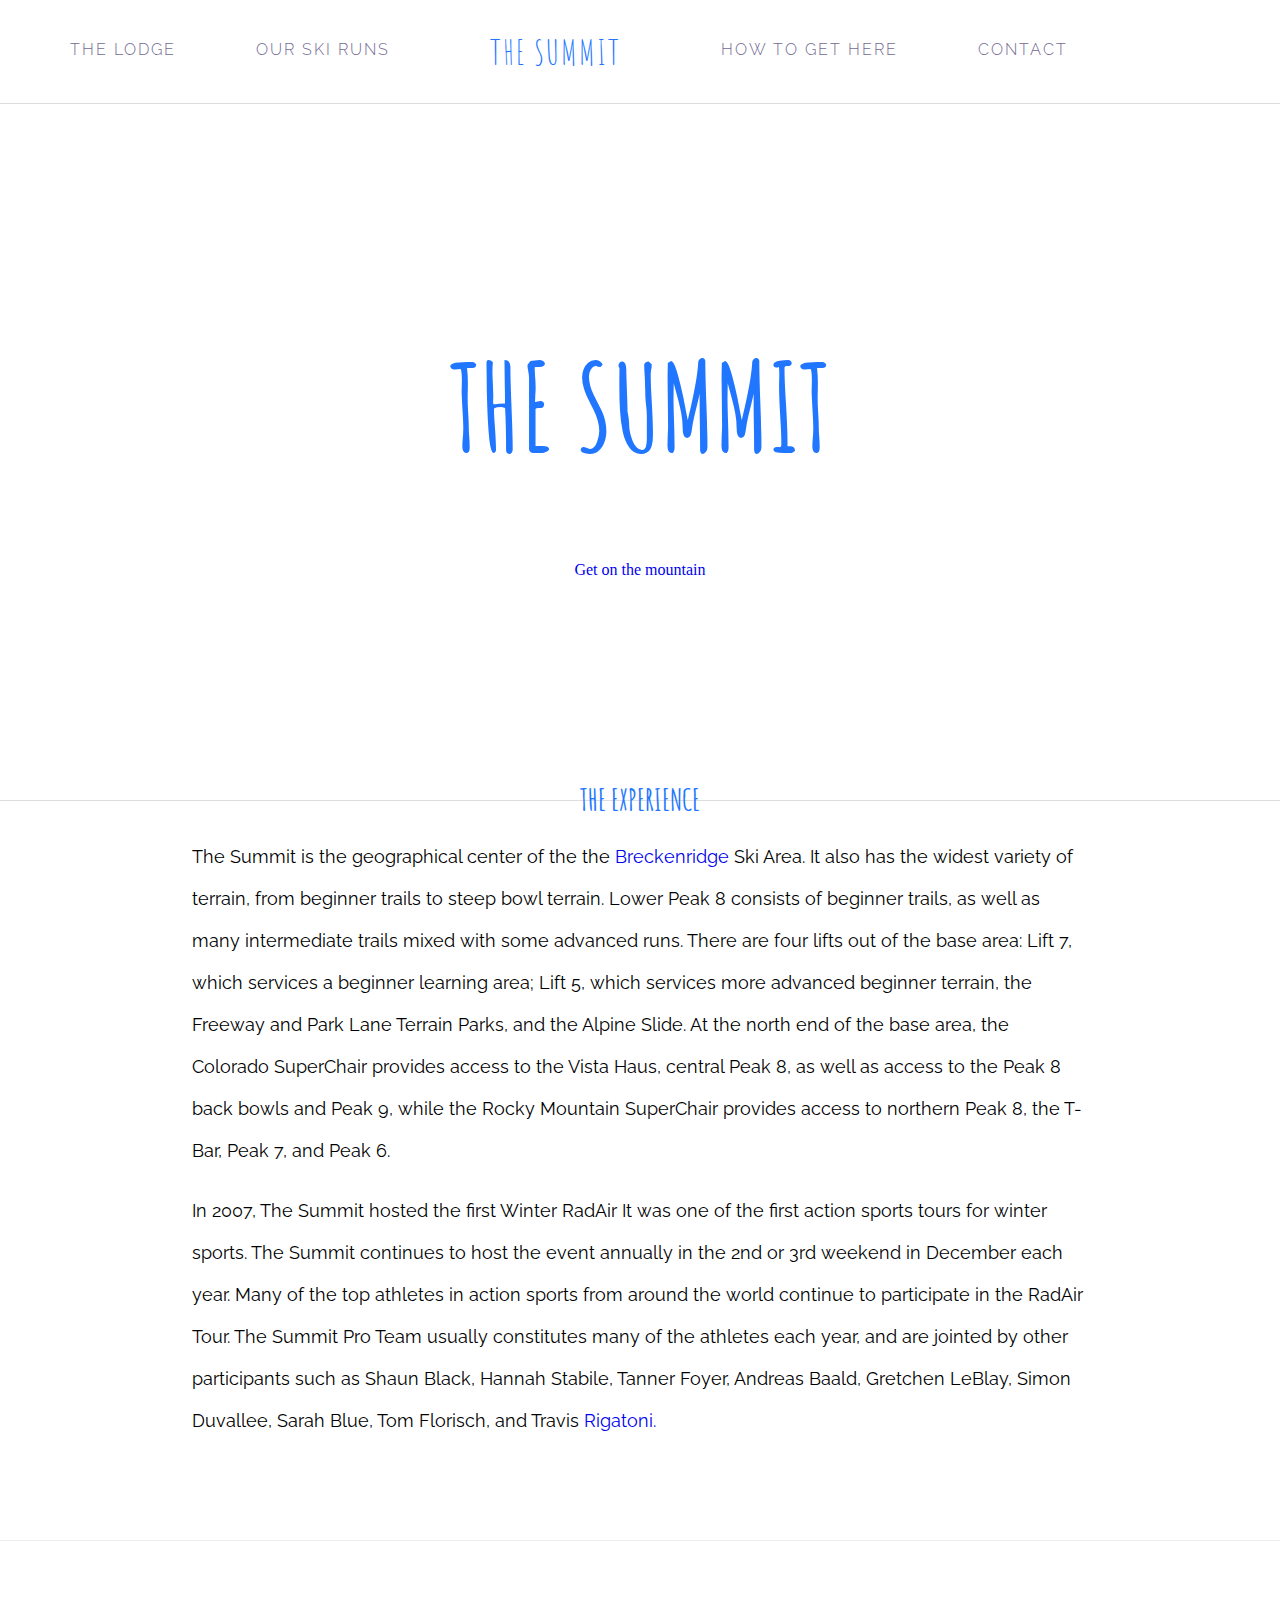
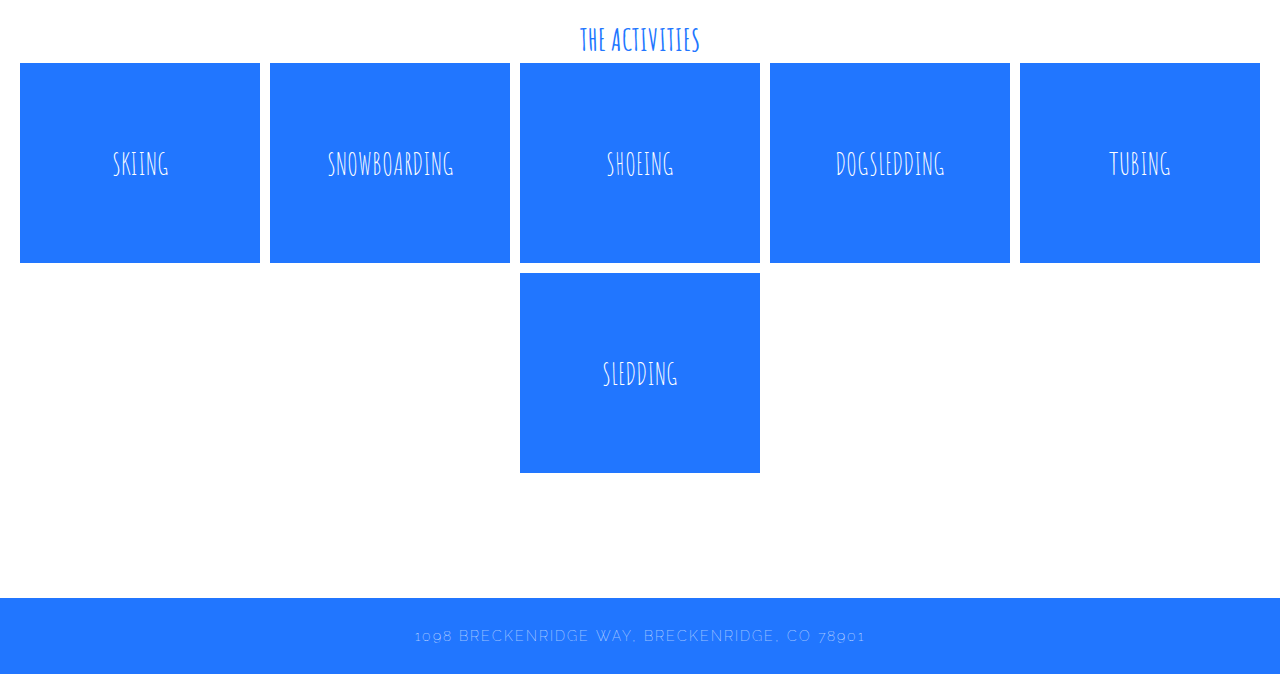
<file: navigationDesign/index.html>
<!DOCTYPE html>
<html>
  <head>
    <title>Experience the Summit at Breckenridge!</title>
    <link href="https://fonts.googleapis.com/css?family=Amatic+SC|Raleway:100,200,300,400,500,600,700,800,900" rel="stylesheet">
    <link rel="stylesheet" type="text/css" href="starting.css">
    <link rel="stylesheet" type="text/css" href="style.css">
  </head>
<body>
  <div class="navigation">
    <ul>
      <a class="nav-link">The Lodge</a>
      <a class="nav-link">Our Ski Runs</a>
      <a class="nav-link logo">The Summit</a>
      <a class="nav-link">How to Get Here</a>
      <a class="nav-link">Contact</a>
    </ul>
  </div>

  <div class="banner">
    <div class="banner-text">
      <h1>Experience</h1>
      <h2>The Summit</h2>
      <a href="#" class="btn">Get on the mountain</a>
    </div>
  </div>

  <div class="content">
    <h2>The Experience</h2>
    <div class="description">
      <p>The Summit is the geographical center of the the <a href="http://www.gobreck.com/">Breckenridge</a> Ski Area. It also has the widest variety of terrain, from beginner trails to steep bowl terrain. Lower Peak 8 consists of beginner trails, as well as many intermediate trails mixed with some advanced runs. There are four lifts out of the base area: Lift 7, which services a beginner learning area; Lift 5, which services more advanced beginner terrain, the Freeway and Park Lane Terrain Parks, and the Alpine Slide. At the north end of the base area, the Colorado SuperChair provides access to the Vista Haus, central Peak 8, as well as access to the Peak 8 back bowls and Peak 9, while the Rocky Mountain SuperChair provides access to northern Peak 8, the T-Bar, Peak 7, and Peak 6.</p>
      <p>In 2007, The Summit hosted the first Winter RadAir It was one of the first action sports tours for winter sports. The Summit continues to host the event annually in the 2nd or 3rd weekend in December each year. Many of the top athletes in action sports from around the world continue to participate in the RadAir Tour. The Summit Pro Team usually constitutes many of the athletes each year, and are jointed by other participants such as Shaun Black, Hannah Stabile, Tanner Foyer, Andreas Baald, Gretchen LeBlay, Simon Duvallee, Sarah Blue, Tom Florisch, and Travis <a href="https://www.google.com/search?q=rigatoni&rlz=1C5CHFA_enUS751US751&source=lnms&tbm=isch&sa=X&ved=0ahUKEwj5qu257ZvYAhVp3IMKHfkHDyUQ_AUICigB&biw=948&bih=1103">Rigatoni.</a></p>
    </div>
  </div>

  <div class="activities-panel">
    <h2>The Activities</h2>
    <a class="activity">
      Skiing
    </a>
    <a class="activity">
      Snowboarding
    </a>
    <a class="activity">
      Shoeing
    </a>
    <a class="activity">
      Dogsledding
    </a>
    <a class="activity">
      Tubing
    </a>
    <a class="activity">
      Sledding
    </a>
  </div>

  <div class="footer">
    <h2>1098 Breckenridge Way, Breckenridge, CO 78901</h2>
  </div>

  </body>
</html>
</file>
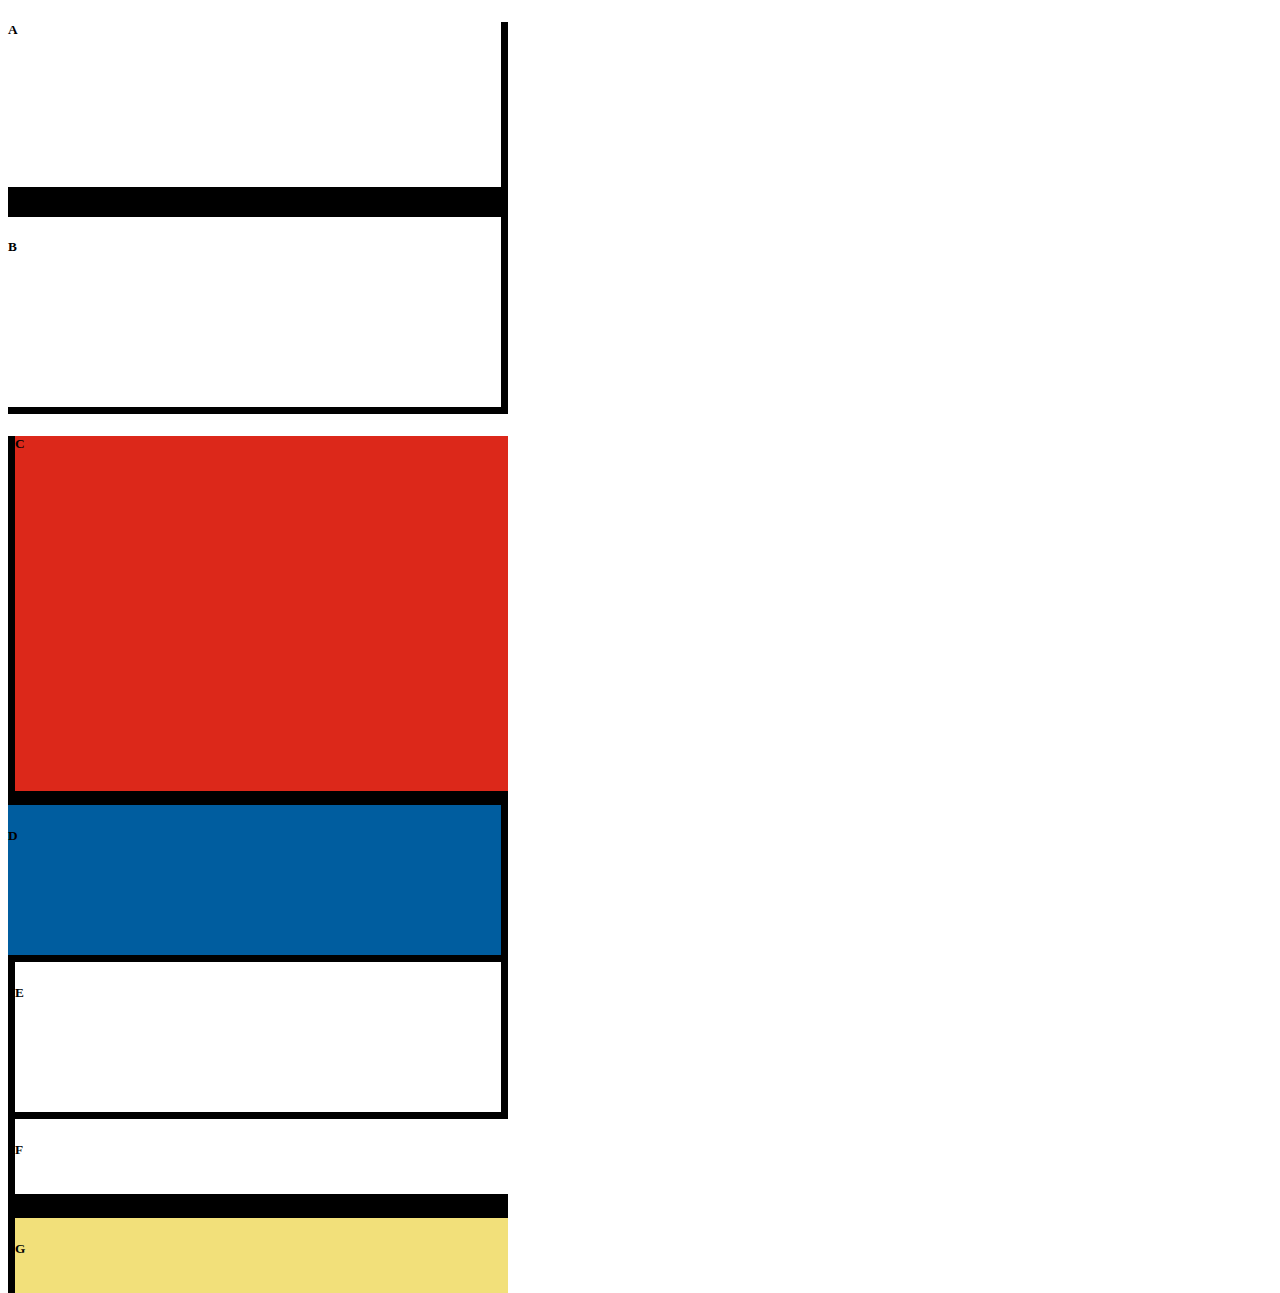
<file: bootstrap/composition_II_in_Red/final_code/index.html>
<!doctype html>
<html lang="en">
  <head>
    <meta charset="utf-8">
    <meta name="viewport" content="width=device-width, initial-scale=1, shrink-to-fit=no">
    <link rel="stylesheet" href="https://stackpath.bootstrapcdn.com/bootstrap/4.1.3/css/bootstrap.min.css" integrity="sha384-MCw98/SFnGE8fJT3GXwEOngsV7Zt27NXFoaoApmYm81iuXoPkFOJwJ8ERdknLPMO" crossorigin="anonymous">
    <link rel="stylesheet" href="style.css" type="text/css">
    <title>Composition II in Red, Blue, and Yellow</title>
  </head>
  
  <body>
    <div class="container text-muted m-2">
      <div class="row">
        <div class="col-3 p-0 ">
          <div id="a" class="col d-flex align-items-center justify-content-center">
          <!-- Piece A -->
          <h5 class="bg-light rounded p-3 m-1">A</h5>
          </div>
          <div id="b"  class="col d-flex align-items-center justify-content-center">
            <!-- Piece B -->
                      <h5 class="bg-light rounded p-3 m-1">B</h5>
          </div>
        </div>
        <div id="c" class="col-9 d-flex align-items-center justify-content-center">
          <!-- Piece C -->
          <h5 class="bg-light rounded p-3 m-1">C</h5>
        </div>
      </div>
      <div class="row">
        <div class="col-3 p-0">
          <div id="d" class="col d-flex align-items-center justify-content-center">
            <!-- Piece D -->
            <h5 class="bg-light rounded p-3 m-1">D</h5>
          </div>
        </div >
        <div class="col-8 p-0">
          <div id="e" class="col d-flex align-items-center justify-content-center">
          <!-- Piece E -->
        <h5 class="bg-light rounded p-3 m-1">E</h5>
        </div>
        </div>
        <div class="col-1 p-0">
          <div id="f" class="col d-flex align-items-center justify-content-center">
          <!-- Piece F -->
          <h5 class="bg-light rounded">F</h5>
          </div>
          <div id="g" class="col d-flex align-items-center justify-content-center">
          <!-- Piece G -->
          <h5 class="bg-light rounded">G</h5>
          </div>
        <div>
      </div>
   </div>
    

    <!-- Optional JavaScript -->
    <!-- jQuery first, then Popper.js, then Bootstrap JS -->
    <script src="https://code.jquery.com/jquery-3.3.1.slim.min.js" integrity="sha384-q8i/X+965DzO0rT7abK41JStQIAqVgRVzpbzo5smXKp4YfRvH+8abtTE1Pi6jizo" crossorigin="anonymous"></script>
    <script src="https://cdnjs.cloudflare.com/ajax/libs/popper.js/1.14.3/umd/popper.min.js" integrity="sha384-ZMP7rVo3mIykV+2+9J3UJ46jBk0WLaUAdn689aCwoqbBJiSnjAK/l8WvCWPIPm49" crossorigin="anonymous"></script>
    <script src="https://stackpath.bootstrapcdn.com/bootstrap/4.1.3/js/bootstrap.min.js" integrity="sha384-ChfqqxuZUCnJSK3+MXmPNIyE6ZbWh2IMqE241rYiqJxyMiZ6OW/JmZQ5stwEULTy" crossorigin="anonymous"></script>
  </body>
</html>
</file>
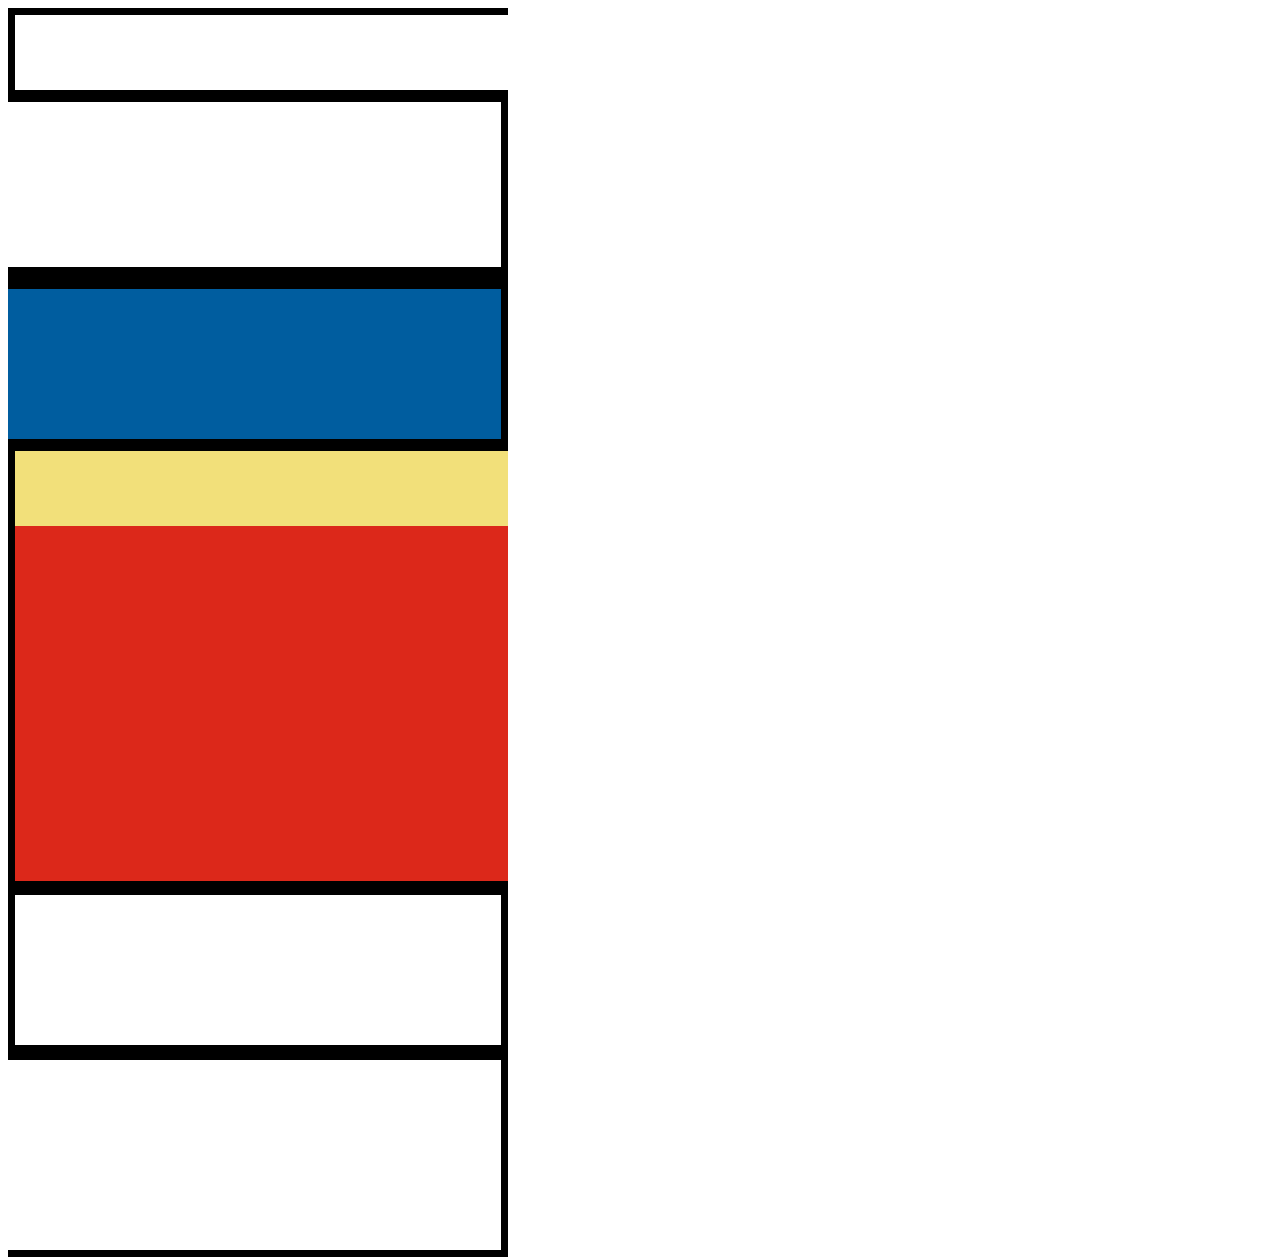
<file: bootstrap/composition_II_in_Red/starting_code/index.html>
<!doctype html>
<html lang="en">
  <head>
    <meta charset="utf-8">
    <meta name="viewport" content="width=device-width, initial-scale=1, shrink-to-fit=no">
    <link rel="stylesheet" href="https://stackpath.bootstrapcdn.com/bootstrap/4.1.3/css/bootstrap.min.css" integrity="sha384-MCw98/SFnGE8fJT3GXwEOngsV7Zt27NXFoaoApmYm81iuXoPkFOJwJ8ERdknLPMO" crossorigin="anonymous">
    <link rel="stylesheet" href="style.css" type="text/css">
    <title>Composition II in Red, Blue, and Yellow</title>
  </head>
  
  <body>
    <div class="container">

      <div id="f" class="col">
        <!-- Piece F -->
      </div>

      <div id="a" class="col">
        <!-- Piece A -->
      </div>

      <div id="d" class="col">
        <!-- Piece D -->
      </div>
      
      <div id="g" class="col">
        <!-- Piece G -->
      </div>
    
      <div id="c" class="col">
        <!-- Piece C -->
      </div>

      <div id="e" class="col">
        <!-- Piece E -->
      </div>

      <div id="b"  class="col">
        <!-- Piece B -->
      </div>

    </div>
    

    <!-- Optional JavaScript -->
    <!-- jQuery first, then Popper.js, then Bootstrap JS -->
    <script src="https://code.jquery.com/jquery-3.3.1.slim.min.js" integrity="sha384-q8i/X+965DzO0rT7abK41JStQIAqVgRVzpbzo5smXKp4YfRvH+8abtTE1Pi6jizo" crossorigin="anonymous"></script>
    <script src="https://cdnjs.cloudflare.com/ajax/libs/popper.js/1.14.3/umd/popper.min.js" integrity="sha384-ZMP7rVo3mIykV+2+9J3UJ46jBk0WLaUAdn689aCwoqbBJiSnjAK/l8WvCWPIPm49" crossorigin="anonymous"></script>
    <script src="https://stackpath.bootstrapcdn.com/bootstrap/4.1.3/js/bootstrap.min.js" integrity="sha384-ChfqqxuZUCnJSK3+MXmPNIyE6ZbWh2IMqE241rYiqJxyMiZ6OW/JmZQ5stwEULTy" crossorigin="anonymous"></script>
  </body>
</html>
</file>
<file: navigationDesign/starting.css>
body{
  background-color: #ffffff;
  margin: 0px;
  padding:0px;
}
.navigation{
  box-sizing: border-box;
  background-color: #ffffff;
  border-bottom: 1px solid #dddddd;
  left: 0px;
  overflow-y: auto;
  padding:30px;
  position: fixed;
  text-align: center;
  top: 0px;
  width: 100%;
  z-index: 999;
}
ul{
  margin: 0px;
  padding: 0px;
}
.navigation a{
  color: #736B92;
  display: inline-block;
  font-family: 'Raleway', sans-serif;
  font-size: 16px;
  font-weight: 300;
  letter-spacing: 2px;
  padding: 10px 40px;
  text-transform: uppercase;
}
a.logo{
  color: #2176FF;
  font-family: 'Amatic SC',sans-serif;
  font-size: 34px;
  padding: 0px 60px;
  text-align: center;
  text-transform: uppercase;
}
.banner{
  background-image: url("https://images.unsplash.com/photo-1418290232843-5d7a0bd93f7d?dpr=1&auto=format&crop=entropy&fit=crop&w=1500&h=1001&q=80&cs=tinysrgb");
  background-position: center top;
  background-size: cover;
  border-bottom: 1px solid #dddddd;
  height: 700px;
  position: relative;
  text-align: center;
  top: 100px;
  width: 100%;
}
.banner-text{
  position: relative;
  top: 200px;
}
h1{
  color: #ffffff;
  font-family: 'Raleway',sans-serif;
  font-size: 60px;
  font-weight: 100;
  letter-spacing: 2px;
  margin: 0px;
  text-align: center;
  text-transform: uppercase;
}
h2{
  color: #2176FF;
  font-family: 'Amatic SC',sans-serif;
  font-size: 30px;
  margin: 0px;
  text-align: center;
  text-transform: uppercase;
}
.banner h2{
  font-size: 120px;
  margin: -40px 0px 80px 0px;
}
.content{
  background-image: url('https://content.codecademy.com/courses/learn-links-and-buttons/project/mountain1.jpg');
  background-position: center top;
  background-size: cover;
  border-bottom: 1px solid #eeeeee;
  margin: 0 auto;
  overflow-y: auto;
  padding: 80px 0px;
  position: relative;
  text-align: center;
}
p{
  color: #000000;
  font-family: 'Raleway',sans-serif;
  font-size: 18px;
  line-height: 42px;
  text-align: left;
}
.description{
  display: inline-block;
  width: 70%;
}
.activities-panel{
  margin-bottom: 40px;
  padding: 80px 0px;
  text-align: center;
  display: flex;
  align-items: flex-start;
  flex-wrap: wrap;
  justify-content: center;
}
.activities-panel h2 {
  width: 100%;
}
.activity{
  background-color: #2176FF;
  box-sizing: border-box;
  width: 240px;
  height: 200px;
  display: flex;
  align-items: center;
  justify-content: center;
  color: #fff;
  font-family: 'Amatic SC',sans-serif;
  font-size: 30px;
  text-align: center;
  text-transform: uppercase;
  margin: 5px;
}
.footer{
  background-color: #2176FF;
  padding: 30px;
  text-align: center;
}
.footer h2{
  color: #ffffff;
  font-family: 'Raleway',sans-serif;
  font-size: 14px;
  font-weight: 100;
  letter-spacing: 2px;
}

a {
  cursor: default;
  text-decoration-line: none;
}
</file>
<file: navigationDesign/style.css>
ul {
 display: flex;
}
.
.nav-link {
  display: flex;
  background-color: gray;
  cursor: pointer;
}
</file>
<file: bootstrap/composition_II_in_Red/final_code/style.css>
.container {
  width: 500px;
  height: 505px;
}

#a {
  border: solid black;
  border-width: 0 7.5px 15px 0px;
  min-height: 165px;
  background: rgb(255, 255, 255);
}

#b {
  border: solid black;
  border-width: 15px 7.5px 7.5px 0;
  min-height: 190px;
  background: rgb(255, 255, 255);
}

#c {
  border: solid black;
  border-width: 0 0 7.5px 7.5px;
  min-height: 355px;
  background: rgb(220, 40, 26);
}

#d {
  border: solid black;
  border-width: 7.5px 7.5px 0 0;
  min-height: 150px;
  background: rgb(0, 93, 159);
}

#e {
  border: solid black;
  border-width: 7.5px 7.5px 0 7.5px; 
  min-height: 150px;
  background: rgb(255, 255, 255);
}

#f {
  border: solid black;
  border-width: 7.5px 0 12.5px 7.5px;
  min-height: 75px;
  background: rgb(255, 255, 255);
}

#g{
  border: solid black;
  border-width: 12.5px 0 0 7.5px;
  min-height: 75px;
  background-color: rgb(242, 224, 122);
}
</file>
<file: bootstrap/composition_II_in_Red/starting_code/style.css>
.container {
  width: 500px;
  height: 505px;
}

#a {
  border: solid black;
  border-width: 0 7.5px 15px 0px;
  min-height: 165px;
  background: rgb(255, 255, 255);
}

#b {
  border: solid black;
  border-width: 15px 7.5px 7.5px 0;
  min-height: 190px;
  background: rgb(255, 255, 255);
}

#c {
  border: solid black;
  border-width: 0 0 7.5px 7.5px;
  min-height: 355px;
  background: rgb(220, 40, 26);
}

#d {
  border: solid black;
  border-width: 7.5px 7.5px 0 0;
  min-height: 150px;
  background: rgb(0, 93, 159);
}

#e {
  border: solid black;
  border-width: 7.5px 7.5px 0 7.5px; 
  min-height: 150px;
  background: rgb(255, 255, 255);
}

#f {
  border: solid black;
  border-width: 7.5px 0 12.5px 7.5px;
  min-height: 75px;
  background: rgb(255, 255, 255);
}

#g{
  border: solid black;
  border-width: 12.5px 0 0 7.5px;
  min-height: 75px;
  background-color: rgb(242, 224, 122);
}
</file>
